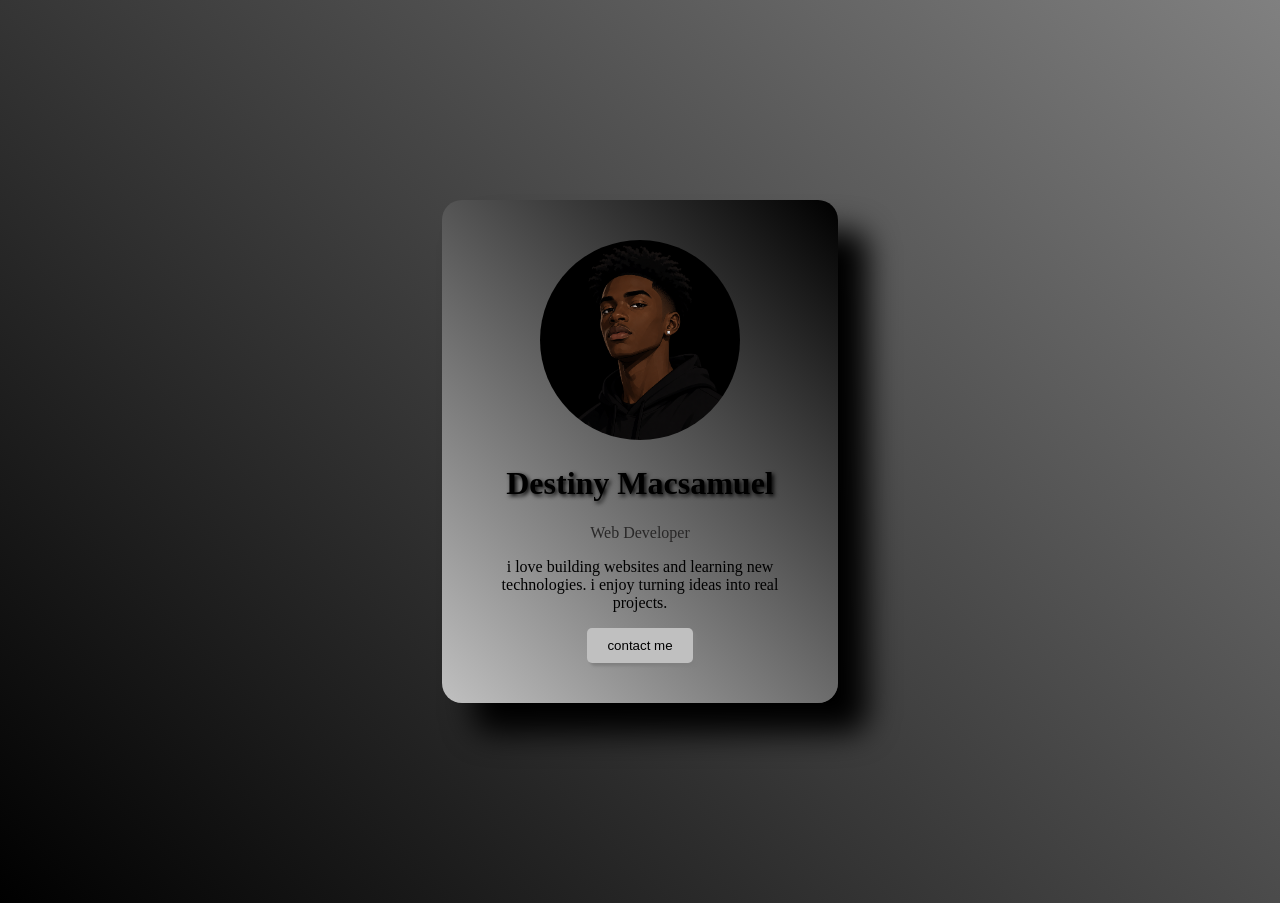
<file: ass.html>
<!DOCTYPE html>
<html lang="en">
<head>
    <meta charset="UTF-8">
    <meta name="viewport" content="width=device-width, initial-scale=1.0">
    <title>Document</title>
    <style>
        div:hover {
            transform: scale(1.05);
            transition: transform 0.3s ease-in-out;
            box-shadow: 10px 10px 20px black;
        }
        img:hover {
            transform: scale(1.05);
            transition: transform 0.3s ease-in-out;
            box-shadow: 5px 5px 10px grey;
        }
        button {
            background: silver;
            color: black;
            border: none;
            padding: 10px 20px;
            cursor: pointer;
            box-shadow: 3px 3px 3px grey;
            border-radius: 5px;
        }
        button:hover {
            background-color: black;
            color: silver;
        }   
        h1{
            text-shadow: 2px 2px 4px black;
        }
    </style>
</head>
<body style="background: linear-gradient(45deg, black, grey); background-size: cover;">
    <div style="text-align: center; background: linear-gradient(45deg, silver, black); padding: 40px; margin: 200px; width: 25%; margin-left: auto; margin-right: auto; box-shadow: 30px 30px 30px black; border-radius: 20px; background-position: fixed;">
        <img src="images/profile.PNG" alt="profile picture" width="200" height="200" style="border-radius: 50%;">
        <h1>Destiny Macsamuel</h1>
        <p style="color: rgb(41, 40, 40);">Web Developer</p>
        <p>i love building websites and learning new technologies. i enjoy turning ideas into real projects.</p>
        <button>contact me</button>

    </div>
</body>
</html>
</file>
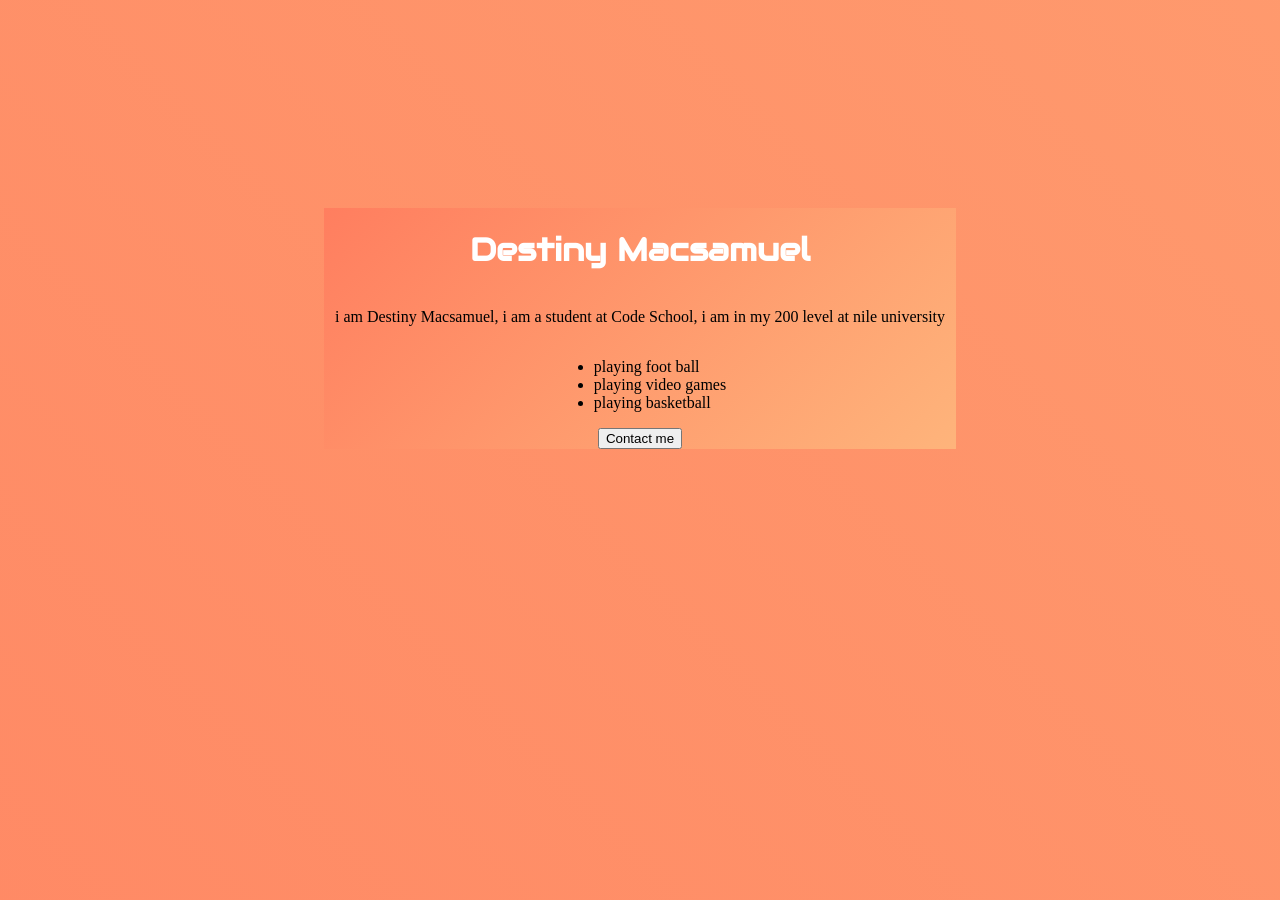
<file: ass2.html>
<!DOCTYPE html>
<html lang="en">
<head>
    <meta charset="UTF-8">
    <meta name="viewport" content="width=device-width, initial-scale=1.0">
    <title>Document</title>
    <link rel="stylesheet" href="ass2.css">
    <link rel="preconnect" href="https://fonts.googleapis.com">
<link rel="preconnect" href="https://fonts.gstatic.com" crossorigin>
<link href="https://fonts.googleapis.com/css2?family=Audiowide&display=swap" rel="stylesheet">
</head>
<body>
    <div>
    <h1>Destiny Macsamuel</h1>
    <p>i am Destiny Macsamuel, i am a student at Code School, i am in my 200 level at nile university</p>
    <ul>
        <li>playing foot ball</li>
        <li>playing video games</li>
        <li>playing basketball</li>
    </ul>
    <button>Contact me</button>
</div>
</body>
</html>
</file>
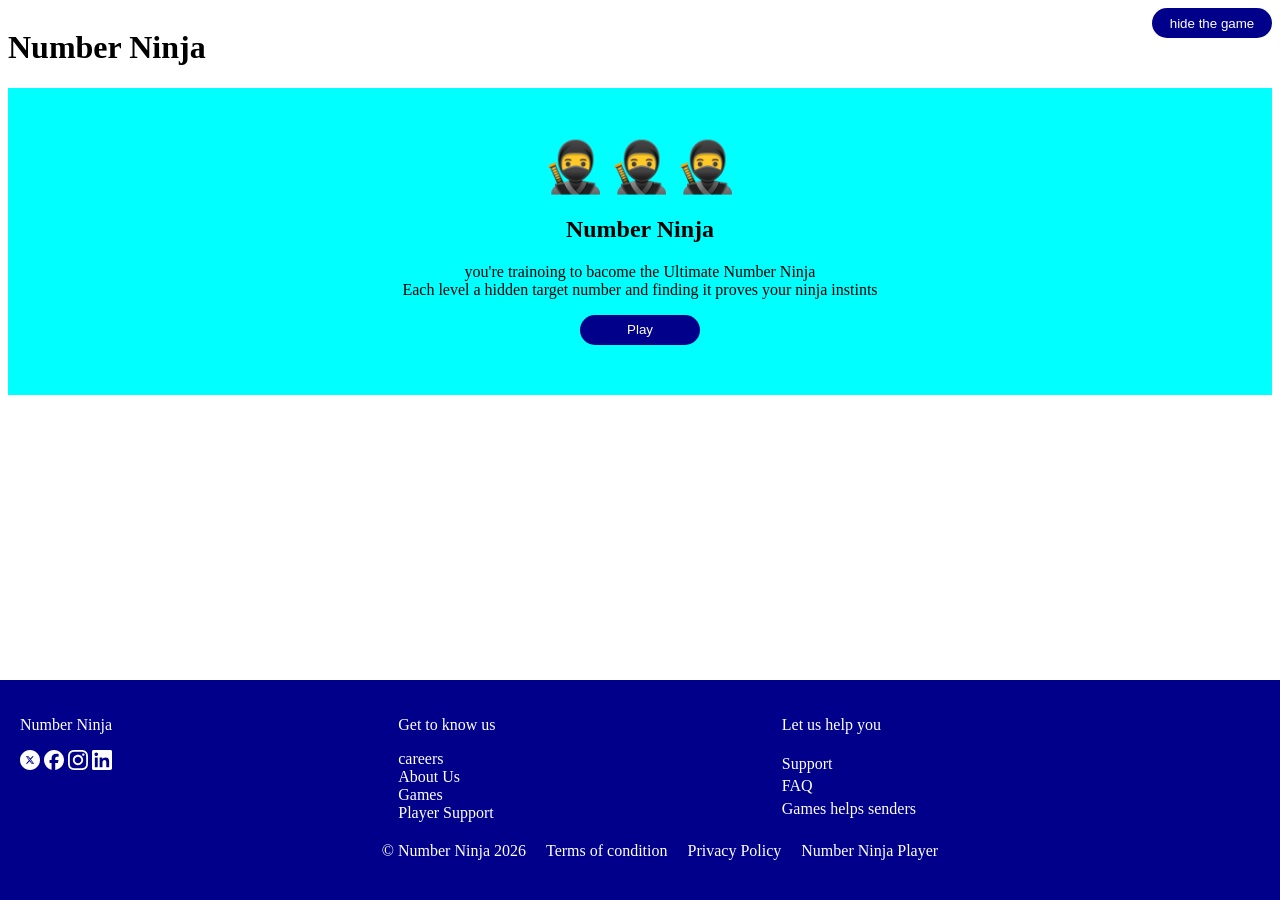
<file: ass3.html>
<!DOCTYPE html>
<html lang="en">
<head>
    <meta charset="UTF-8">
    <meta name="viewport" content="width=device-width, initial-scale=1.0">
    <title>Document</title>
    <style>
        header{
            display: flex;
            justify-content: space-between;
            position: sticky;
            top: 0;
        }
        button{
            background-color: darkblue;
            color: white;
            width: 120px;
            height: 30px;
            border-radius: 20px;
            border: none;
        }
        section{
            background-color: aqua;
            text-align: center;
            padding: 50px;
        }
        a{
            color: white;
            text-decoration: none;
        }
        span{
            font-size: 50px;
        }
        #footer-content{
        width: 70%;
        display: flex;
        justify-content: space-between;
       }
       #copy{
        display: flex;
        justify-content: center;
        gap: 20px;
        padding: 20px;
       }
       .it{
        display: grid;
       }
       footer{
        background-color: darkblue;
        color: white;
        padding: 20px;
  position: fixed;
  bottom: 0;
  left: 0;
  width: 100%;
  z-index: 1000;

       }
       footer a{
        color: white;
        text-decoration: none;
       }
       svg{
        width: 20px;
        height: 20px;
       }
    </style>
</head>
<body>
    <header>
        <div>
            <h1>Number Ninja</h1>
        </div>
        <div>
            <button>hide the game</button>
        </div>
    </header>
    <section>
        <div id="button">
            <span>🥷</span>
            <span>🥷</span>
            <span>🥷</span>
            <h1>Number Ninja</h1>
            <p>you're trainoing to bacome the Ultimate Number Ninja <br> Each level a hidden target number and finding it proves your ninja instints</p>
            <button><a href="game.html">Play</a></button>
        </div>
    </section>
     <footer>
        <div id="footer-content">
            <div>
                <p>Number Ninja</p>
                <a href=""><svg xmlns="http://www.w3.org/2000/svg" shape-rendering="geometricPrecision" text-rendering="geometricPrecision" image-rendering="optimizeQuality" fill-rule="evenodd" clip-rule="evenodd" viewBox="0 0 512 512"><path fill="#fff" d="M256 0c141.384 0 256 114.616 256 256 0 141.384-114.616 256-256 256C114.616 512 0 397.384 0 256 0 114.616 114.616 0 256 0zm62.64 157.549h33.401l-72.974 83.407 85.85 113.495h-67.222l-52.645-68.837-60.244 68.837h-33.422l78.051-89.212-82.352-107.69h68.924l47.59 62.916 55.043-62.916zm-11.724 176.908h18.509L205.95 176.494h-19.861l120.827 157.963z"/></svg></a>
                <a href=""><svg xmlns="http://www.w3.org/2000/svg" shape-rendering="geometricPrecision" text-rendering="geometricPrecision" image-rendering="optimizeQuality" fill-rule="evenodd" clip-rule="evenodd" viewBox="0 0 512 510.125"><path fill="#fff" fill-rule="nonzero" d="M512 256C512 114.615 397.385 0 256 0S0 114.615 0 256c0 120.059 82.652 220.797 194.157 248.461V334.229h-52.79V256h52.79v-33.709c0-87.134 39.432-127.521 124.977-127.521 16.218 0 44.202 3.18 55.651 6.36v70.916c-6.042-.635-16.537-.954-29.575-.954-41.977 0-58.196 15.901-58.196 57.241V256h83.619l-14.365 78.229h-69.254v175.896C413.771 494.815 512 386.885 512 256z"/></svg></a>
                <a href=""><svg xmlns="http://www.w3.org/2000/svg" shape-rendering="geometricPrecision" text-rendering="geometricPrecision" image-rendering="optimizeQuality" fill-rule="evenodd" clip-rule="evenodd" viewBox="0 0 512 512"><path fill="#fff" fill-rule="nonzero" d="M170.663 256.157c-.083-47.121 38.055-85.4 85.167-85.483 47.121-.092 85.407 38.03 85.499 85.16.091 47.129-38.047 85.4-85.176 85.492-47.112.09-85.399-38.039-85.49-85.169zm-46.108.091c.141 72.602 59.106 131.327 131.69 131.186 72.592-.141 131.35-59.09 131.209-131.692-.141-72.577-59.114-131.335-131.715-131.194-72.585.141-131.325 59.115-131.184 131.7zm237.104-137.091c.033 16.953 13.817 30.681 30.772 30.648 16.961-.033 30.689-13.811 30.664-30.764-.033-16.954-13.818-30.69-30.78-30.657-16.962.033-30.689 13.818-30.656 30.773zm-208.696 345.4c-24.958-1.087-38.511-5.234-47.543-8.709-11.961-4.629-20.496-10.178-29.479-19.094-8.966-8.95-14.532-17.46-19.202-29.397-3.508-9.032-7.73-22.569-8.9-47.527-1.269-26.982-1.559-35.077-1.683-103.432-.133-68.339.116-76.434 1.294-103.441 1.069-24.942 5.242-38.512 8.709-47.536 4.628-11.977 10.161-20.496 19.094-29.479 8.949-8.982 17.459-14.532 29.403-19.202 9.025-3.525 22.561-7.714 47.511-8.9 26.998-1.277 35.085-1.551 103.423-1.684 68.353-.132 76.448.108 103.456 1.295 24.94 1.086 38.51 5.217 47.527 8.709 11.968 4.628 20.503 10.144 29.478 19.094 8.974 8.95 14.54 17.443 19.21 29.412 3.524 9 7.714 22.553 8.892 47.494 1.285 26.999 1.576 35.095 1.7 103.433.132 68.355-.117 76.451-1.302 103.441-1.087 24.958-5.226 38.52-8.709 47.561-4.629 11.952-10.161 20.487-19.103 29.471-8.941 8.949-17.451 14.531-29.403 19.201-9.009 3.517-22.561 7.714-47.494 8.9-26.998 1.269-35.086 1.559-103.448 1.684-68.338.132-76.424-.125-103.431-1.294zM149.977 1.773c-27.239 1.285-45.843 5.648-62.101 12.018-16.829 6.561-31.095 15.354-45.286 29.604C28.381 57.653 19.655 71.944 13.144 88.79c-6.303 16.299-10.575 34.912-11.778 62.168C.172 178.264-.102 186.973.031 256.489c.133 69.508.439 78.234 1.741 105.547 1.302 27.231 5.649 45.828 12.019 62.093 6.569 16.83 15.353 31.088 29.611 45.288 14.25 14.201 28.55 22.918 45.404 29.438 16.282 6.295 34.902 10.583 62.15 11.778 27.305 1.203 36.022 1.468 105.521 1.335 69.532-.132 78.25-.439 105.555-1.733 27.239-1.303 45.826-5.665 62.1-12.019 16.829-6.586 31.095-15.353 45.288-29.611 14.191-14.251 22.917-28.55 29.428-45.405 6.304-16.282 10.592-34.903 11.777-62.134 1.195-27.322 1.478-36.048 1.344-105.556-.133-69.516-.447-78.225-1.741-105.523-1.294-27.255-5.657-45.844-12.019-62.118-6.577-16.829-15.352-31.079-29.602-45.287-14.25-14.192-28.55-22.935-45.404-29.429-16.29-6.305-34.903-10.601-62.15-11.779C333.747.164 325.03-.102 255.506.031c-69.507.133-78.224.431-105.529 1.742z"/></svg></a>
                <a href=""><svg xmlns="http://www.w3.org/2000/svg" shape-rendering="geometricPrecision" text-rendering="geometricPrecision" image-rendering="optimizeQuality" fill-rule="evenodd" clip-rule="evenodd" viewBox="0 0 512 512"><path fill="#fff" d="M474.919 0H38.592C17.72 0 0 16.504 0 36.841V475.14C0 495.496 11.629 512 32.492 512h436.327C489.718 512 512 495.496 512 475.14V36.841C512 16.504 495.809 0 474.919 0zM195.043 195.043h68.928v35.136h.755c10.505-18.945 41.541-38.177 79.921-38.177 73.655 0 94.214 39.108 94.214 111.538v135.321h-73.148V316.883c0-32.427-12.947-60.883-43.227-60.883-36.768 0-54.295 24.889-54.295 65.758v117.103h-73.148V195.043zM73.139 438.861h73.148V195.043H73.139v243.818zm82.289-329.148c0 25.258-20.457 45.715-45.715 45.715-25.258 0-45.715-20.457-45.715-45.715 0-25.258 20.457-45.715 45.715-45.715 25.258 0 45.715 20.457 45.715 45.715z"/></svg></a>
            </div>
            <div class="it">
                <p>Get to know us</p>
                <a href="">careers</a>
                <a href="">About Us</a>
                <a href="">Games</a>
                <a href="">Player Support</a>
            </div>
            <div class="it">
                <p>Let us help you</p>
                <a href="">Support</a>
                <a href="">FAQ</a>
                <a href="">Games helps senders</a>
            </div>
        </div>
        <div id="copy">
            <div>&copy; Number Ninja 2026</div>
            <div>Terms of condition</div>
            <div>Privacy Policy </div>
            <div>Number Ninja Player</div>
        </div>
    </footer>
</body>
</html>
</file>
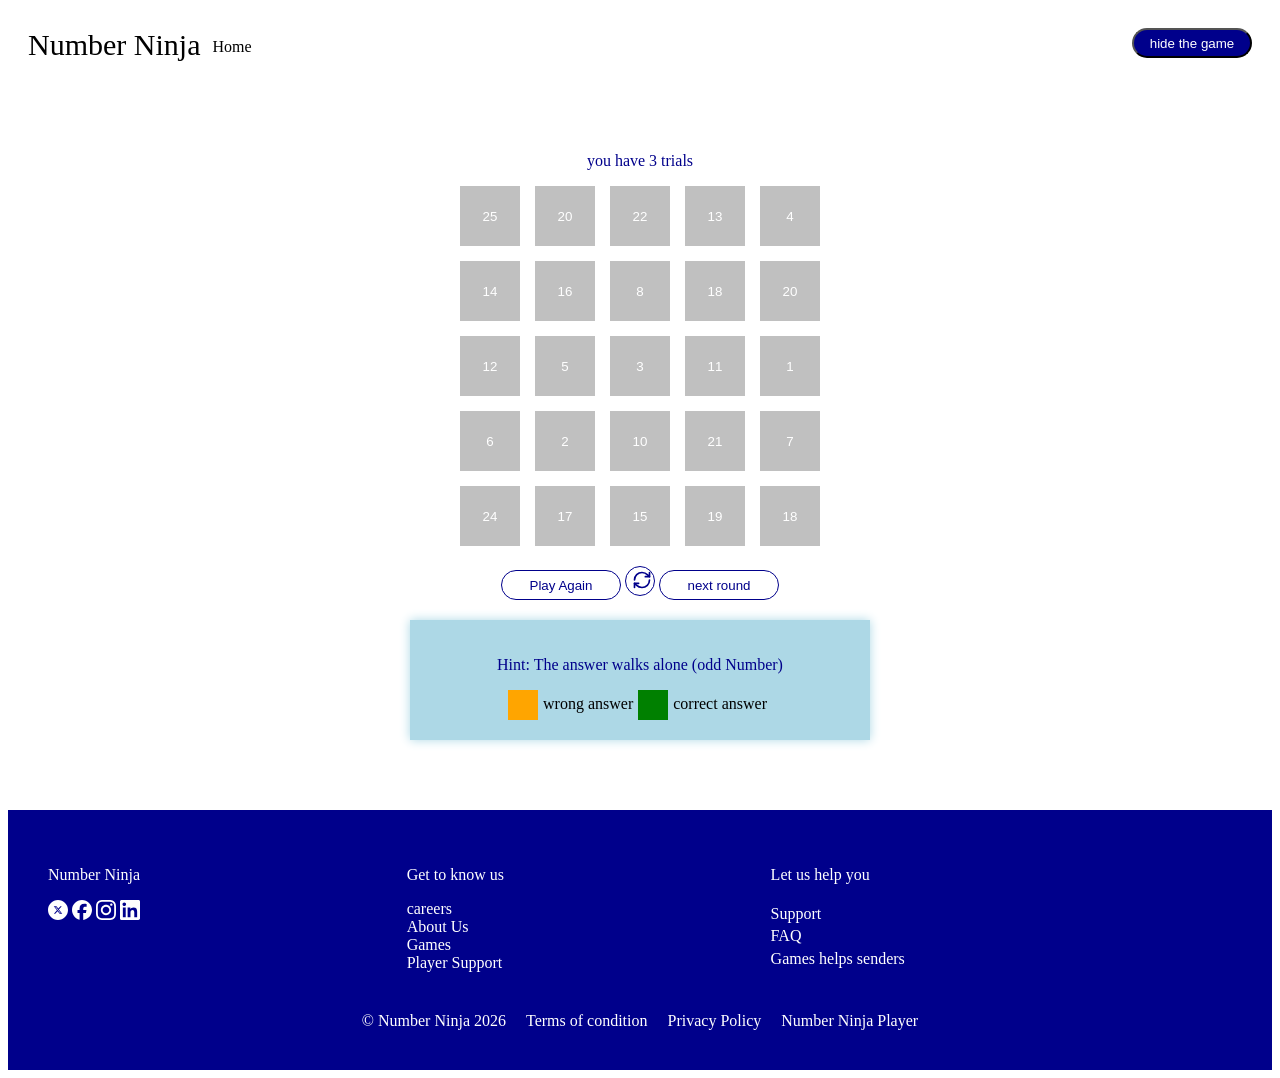
<file: game.html>
<!DOCTYPE html>
<html lang="en">
<head>
    <meta charset="UTF-8">
    <meta name="viewport" content="width=device-width, initial-scale=1.0">
    <title>Document</title>
    <style>
        header{
            display: flex;
            justify-content: space-between;
            position: sticky;
            top: 0;
            background-color: rgb(255, 255, 255);
            padding: 20px;
        }
        header button{
            background-color: darkblue;
            color: white;
            width: 120px;
            height: 30px;
            border-radius: 20px;
        }
        #logo{
            display: flex;
        }
        a{
            color: black;
            text-decoration: none;
        }
        #buttons{
            display: grid;

            grid-template-columns: repeat(5, 60px);
            gap: 15px;        justify-content: center;
        
        }
        #buttons button{
            color: white;
            background-color: silver;
            text-align: center;
            height: 60px;
            border: none;
    
        }
        #buttons button:hover{
            background-color: black;
        }
       section{
        width: 500px;

    margin: 0 auto;

    text-align: center;
    color: darkblue;
    padding: 50px;
       }
       section #button button{
        background-color: white;
        color: darkblue;
        width: 120px;
        height: 30px;
        border-radius: 20px;
        border: 1px solid darkblue;
       }
       #name{
        font-size: 30px;
        text-decoration: solid;
       }
       #logo-link{
        padding: 10px;
       }
       #logo{
        gap: 2px;
       }
       #hint{
        text-align: center;
        box-shadow: 0px 0px 10px 0px lightblue;
        padding: 20px;
        margin: 20px;
        background-color: rgb(173, 216, 230, 1.0);
       }
       #answercolor{
        display: flex;
        justify-content: space-between;
        justify-content: center;
       }
       .color{
        display: flex;
       }
       .text{
        padding: 5px;
        color: black;
       }
       #footer-content{
        width: 70%;
        display: flex;
        justify-content: space-between;
        padding: 20px;
       }
       #copy{
        display: flex;
        justify-content: center;
        gap: 20px;
        padding: 20px;
       }
       .it{
        display: grid;
       }
       footer{
        background-color: darkblue;
        color: white;
        padding: 20px;
 
}
        
       
       footer a{
        color: white;
        text-decoration: none;
       }
       svg{
        width: 20px;
        height: 20px;
       }
    </style>
</head>
<body>
    <header>
        <div id="logo">
            <div id="name">Number Ninja</div>
            <div id="logo-link"><a href="ass3.html">Home</a></div>
        </div>
        <div>
            <button>hide the game</button>
        </div>
    </header>
    <section>
        <p>you have 3 trials</p>
        <div id="buttons">
            <button id="itam1">25</button>
            <button id="itam2">20</button>
            <button id="itam3">22</button>
            <button id="itam4">13</button>
            <button id="itam5">4</button>
            <button id="itam6">14</button>
            <button id="itam7">16</button>
            <button id="itam8">8</button>
            <button id="itam9">18</button>
            <button id="itam10">20</button>
            <button id="itam11">12</button>
            <button id="itam12">5</button>
            <button id="itam13">3</button>
            <button id="itam14">11</button>
            <button id="itam15">1</button>
            <button id="itam16">6</button>
            <button id="itam17">2</button>
            <button id="itam18">10</button>
            <button id="itam19">21</button>
            <button id="itam20">7</button>
            <button id="itam21">24</button>
            <button id="itam22" onclick="alert('this is the correct number')">17</button>
            <button id="itam23">15</button>
            <button id="itam24">19</button>
            <button id="itam25">18</button>
        </div>
        <div id="button">
            <button>Play Again</button>
            <button type="reset" style="width: 30px; border-radius: 50%; height: 30px; margin-top: 20px;"><svg xmlns="http://www.w3.org/2000/svg" width="15" height="15" viewBox="0 0 24 24" fill="none" stroke="currentColor" stroke-width="2" stroke-linecap="round" stroke-linejoin="round" class="lucide lucide-refresh-cw"><path d="M3 12a9 9 0 0 1 9-9 9.75 9.75 0 0 1 6.74 2.74L21 8"/><path d="M21 3v5h-5"/><path d="M21 12a9 9 0 0 1-9 9 9.75 9.75 0 0 1-6.74-2.74L3 16"/><path d="M8 16H3v5"/></svg></button>
            <button>next round</button>
        </div>
        <div id="hint">
            <p>Hint: The answer walks alone (odd Number)</p>
            <div id="answercolor">
                <span class="color">
                        <div style="background-color: orange; height: 30px; width: 30px;"></div>
                        <span class="text">
                        wrong answer
                        </span>
                </span>
                <span class="color">
                    <span style="background-color: green; height: 30px; width: 30px;"></span>
                    <span class="text">
                    correct answer
                    </span>
                </span>
            </div>
        </div>
    </section>
    <footer>
        <div id="footer-content">
            <div>
                <p>Number Ninja</p>
                <a href=""><svg xmlns="http://www.w3.org/2000/svg" shape-rendering="geometricPrecision" text-rendering="geometricPrecision" image-rendering="optimizeQuality" fill-rule="evenodd" clip-rule="evenodd" viewBox="0 0 512 512"><path fill="#fff" d="M256 0c141.384 0 256 114.616 256 256 0 141.384-114.616 256-256 256C114.616 512 0 397.384 0 256 0 114.616 114.616 0 256 0zm62.64 157.549h33.401l-72.974 83.407 85.85 113.495h-67.222l-52.645-68.837-60.244 68.837h-33.422l78.051-89.212-82.352-107.69h68.924l47.59 62.916 55.043-62.916zm-11.724 176.908h18.509L205.95 176.494h-19.861l120.827 157.963z"/></svg></a>
                <a href=""><svg xmlns="http://www.w3.org/2000/svg" shape-rendering="geometricPrecision" text-rendering="geometricPrecision" image-rendering="optimizeQuality" fill-rule="evenodd" clip-rule="evenodd" viewBox="0 0 512 510.125"><path fill="#fff" fill-rule="nonzero" d="M512 256C512 114.615 397.385 0 256 0S0 114.615 0 256c0 120.059 82.652 220.797 194.157 248.461V334.229h-52.79V256h52.79v-33.709c0-87.134 39.432-127.521 124.977-127.521 16.218 0 44.202 3.18 55.651 6.36v70.916c-6.042-.635-16.537-.954-29.575-.954-41.977 0-58.196 15.901-58.196 57.241V256h83.619l-14.365 78.229h-69.254v175.896C413.771 494.815 512 386.885 512 256z"/></svg></a>
                <a href=""><svg xmlns="http://www.w3.org/2000/svg" shape-rendering="geometricPrecision" text-rendering="geometricPrecision" image-rendering="optimizeQuality" fill-rule="evenodd" clip-rule="evenodd" viewBox="0 0 512 512"><path fill="#fff" fill-rule="nonzero" d="M170.663 256.157c-.083-47.121 38.055-85.4 85.167-85.483 47.121-.092 85.407 38.03 85.499 85.16.091 47.129-38.047 85.4-85.176 85.492-47.112.09-85.399-38.039-85.49-85.169zm-46.108.091c.141 72.602 59.106 131.327 131.69 131.186 72.592-.141 131.35-59.09 131.209-131.692-.141-72.577-59.114-131.335-131.715-131.194-72.585.141-131.325 59.115-131.184 131.7zm237.104-137.091c.033 16.953 13.817 30.681 30.772 30.648 16.961-.033 30.689-13.811 30.664-30.764-.033-16.954-13.818-30.69-30.78-30.657-16.962.033-30.689 13.818-30.656 30.773zm-208.696 345.4c-24.958-1.087-38.511-5.234-47.543-8.709-11.961-4.629-20.496-10.178-29.479-19.094-8.966-8.95-14.532-17.46-19.202-29.397-3.508-9.032-7.73-22.569-8.9-47.527-1.269-26.982-1.559-35.077-1.683-103.432-.133-68.339.116-76.434 1.294-103.441 1.069-24.942 5.242-38.512 8.709-47.536 4.628-11.977 10.161-20.496 19.094-29.479 8.949-8.982 17.459-14.532 29.403-19.202 9.025-3.525 22.561-7.714 47.511-8.9 26.998-1.277 35.085-1.551 103.423-1.684 68.353-.132 76.448.108 103.456 1.295 24.94 1.086 38.51 5.217 47.527 8.709 11.968 4.628 20.503 10.144 29.478 19.094 8.974 8.95 14.54 17.443 19.21 29.412 3.524 9 7.714 22.553 8.892 47.494 1.285 26.999 1.576 35.095 1.7 103.433.132 68.355-.117 76.451-1.302 103.441-1.087 24.958-5.226 38.52-8.709 47.561-4.629 11.952-10.161 20.487-19.103 29.471-8.941 8.949-17.451 14.531-29.403 19.201-9.009 3.517-22.561 7.714-47.494 8.9-26.998 1.269-35.086 1.559-103.448 1.684-68.338.132-76.424-.125-103.431-1.294zM149.977 1.773c-27.239 1.285-45.843 5.648-62.101 12.018-16.829 6.561-31.095 15.354-45.286 29.604C28.381 57.653 19.655 71.944 13.144 88.79c-6.303 16.299-10.575 34.912-11.778 62.168C.172 178.264-.102 186.973.031 256.489c.133 69.508.439 78.234 1.741 105.547 1.302 27.231 5.649 45.828 12.019 62.093 6.569 16.83 15.353 31.088 29.611 45.288 14.25 14.201 28.55 22.918 45.404 29.438 16.282 6.295 34.902 10.583 62.15 11.778 27.305 1.203 36.022 1.468 105.521 1.335 69.532-.132 78.25-.439 105.555-1.733 27.239-1.303 45.826-5.665 62.1-12.019 16.829-6.586 31.095-15.353 45.288-29.611 14.191-14.251 22.917-28.55 29.428-45.405 6.304-16.282 10.592-34.903 11.777-62.134 1.195-27.322 1.478-36.048 1.344-105.556-.133-69.516-.447-78.225-1.741-105.523-1.294-27.255-5.657-45.844-12.019-62.118-6.577-16.829-15.352-31.079-29.602-45.287-14.25-14.192-28.55-22.935-45.404-29.429-16.29-6.305-34.903-10.601-62.15-11.779C333.747.164 325.03-.102 255.506.031c-69.507.133-78.224.431-105.529 1.742z"/></svg></a>
                <a href=""><svg xmlns="http://www.w3.org/2000/svg" shape-rendering="geometricPrecision" text-rendering="geometricPrecision" image-rendering="optimizeQuality" fill-rule="evenodd" clip-rule="evenodd" viewBox="0 0 512 512"><path fill="#fff" d="M474.919 0H38.592C17.72 0 0 16.504 0 36.841V475.14C0 495.496 11.629 512 32.492 512h436.327C489.718 512 512 495.496 512 475.14V36.841C512 16.504 495.809 0 474.919 0zM195.043 195.043h68.928v35.136h.755c10.505-18.945 41.541-38.177 79.921-38.177 73.655 0 94.214 39.108 94.214 111.538v135.321h-73.148V316.883c0-32.427-12.947-60.883-43.227-60.883-36.768 0-54.295 24.889-54.295 65.758v117.103h-73.148V195.043zM73.139 438.861h73.148V195.043H73.139v243.818zm82.289-329.148c0 25.258-20.457 45.715-45.715 45.715-25.258 0-45.715-20.457-45.715-45.715 0-25.258 20.457-45.715 45.715-45.715 25.258 0 45.715 20.457 45.715 45.715z"/></svg></a>
            </div>
            <div class="it">
                <p>Get to know us</p>
                <a href="">careers</a>
                <a href="">About Us</a>
                <a href="">Games</a>
                <a href="">Player Support</a>
            </div>
            <div class="it">
                <p>Let us help you</p>
                <a href="">Support</a>
                <a href="">FAQ</a>
                <a href="">Games helps senders</a>
            </div>
        </div>
        <div id="copy">
            <div>&copy; Number Ninja 2026</div>
            <div>Terms of condition</div>
            <div>Privacy Policy </div>
            <div>Number Ninja Player</div>
        </div>
    </footer>
</body>
</html>
</file>
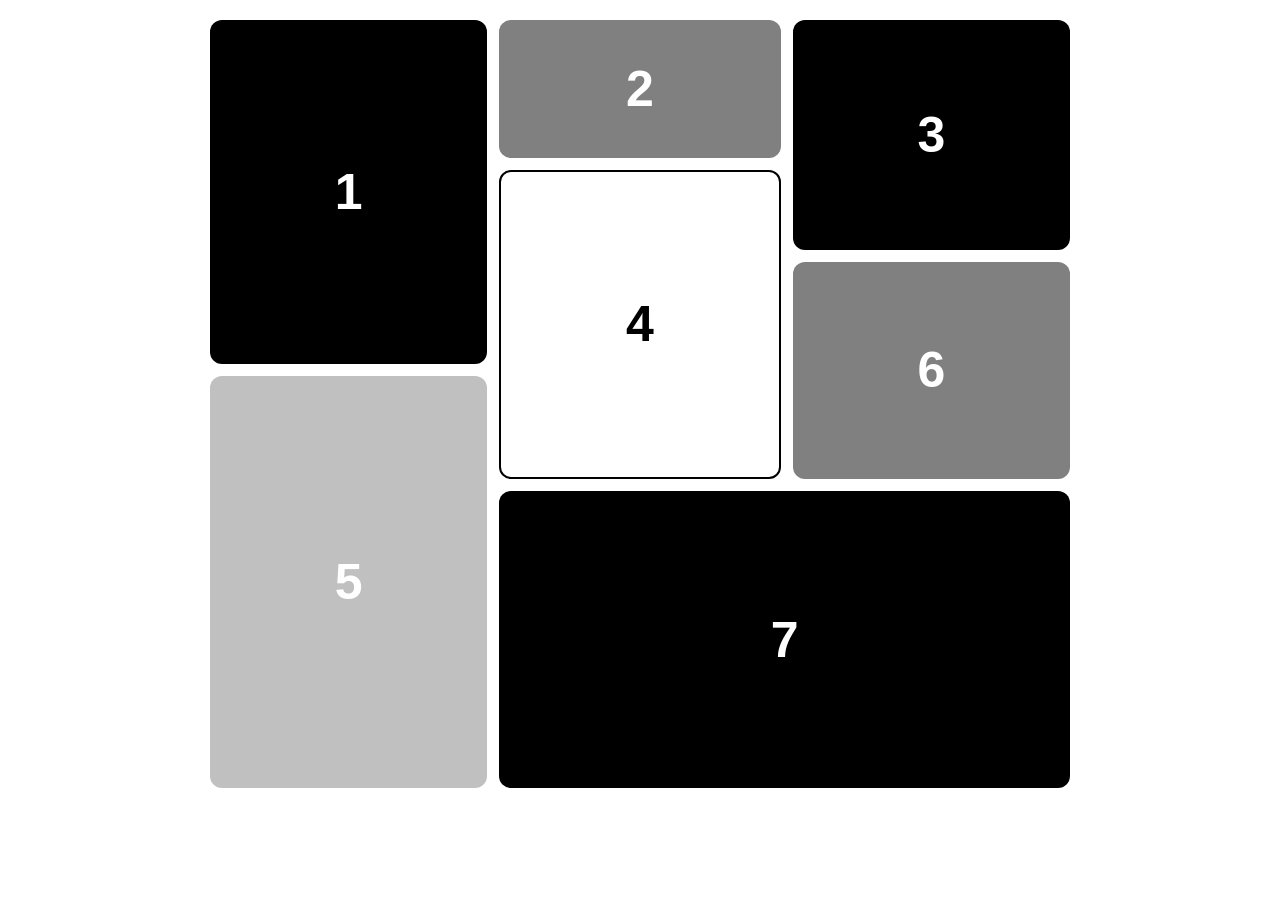
<file: grid.html>
<!DOCTYPE html>
<html lang="en">
<head>
    <meta charset="UTF-8">
    <meta name="viewport" content="width=device-width, initial-scale=1.0">
    <title>Document</title>
    <style>
       * {
    margin: 0;
    padding: 0;
    box-sizing: border-box;
}

body {
    min-height: 100vh;
    display: flex;
    justify-content: center;
    align-items: center;
    background-color: white;
}

.grid-container {
    width: 90%;
    max-width: 900px;
    height: 900px;

    display: grid;

    grid-template-columns: auto auto auto;
    grid-template-rows: auto auto auto auto auto auto auto auto;

    gap: 12px;
    padding: 20px;
}


.box {
    display: flex;
    justify-content: center;
    align-items: center;

    border-radius: 12px;

    color: white;
    font-family: Arial, sans-serif;
    font-size: 50px;
    font-weight: bold;
}


.box1 {
    background-color: black;
    grid-column: 1;
    grid-row: 1 / 4;
}


.box2 {
    background-color: grey;
    grid-column: 2;
    grid-row: 1 / 2;
}


.box3 {
    background-color: black;
    grid-column: 3;
    grid-row: 1 / 3;
}


.box4 {
    background-color: white;
    color: black;
    grid-column: 2;
    grid-row: 2 / 5;
    border: 2px solid black;
}


.box5 {
    background-color: silver;
    grid-column: 1;
    grid-row: 4 / 8;
}


.box6 {
    background-color: grey;
    grid-column: 3;
    grid-row: 3 / 5;
}


.box7 {
    background-color: black;
    grid-column: 2 / 4;
    grid-row: 5 / 8;
}
    </style>
</head>
<body>
   
    <div class="grid-container">

        <div class="box box1">1</div>

        <div class="box box2">2</div>

        <div class="box box3">3</div>

        <div class="box box4">4</div>

        <div class="box box5">5</div>

        <div class="box box6">6</div>

        <div class="box box7">7</div>

    </div>
</body>
</html>
</file>
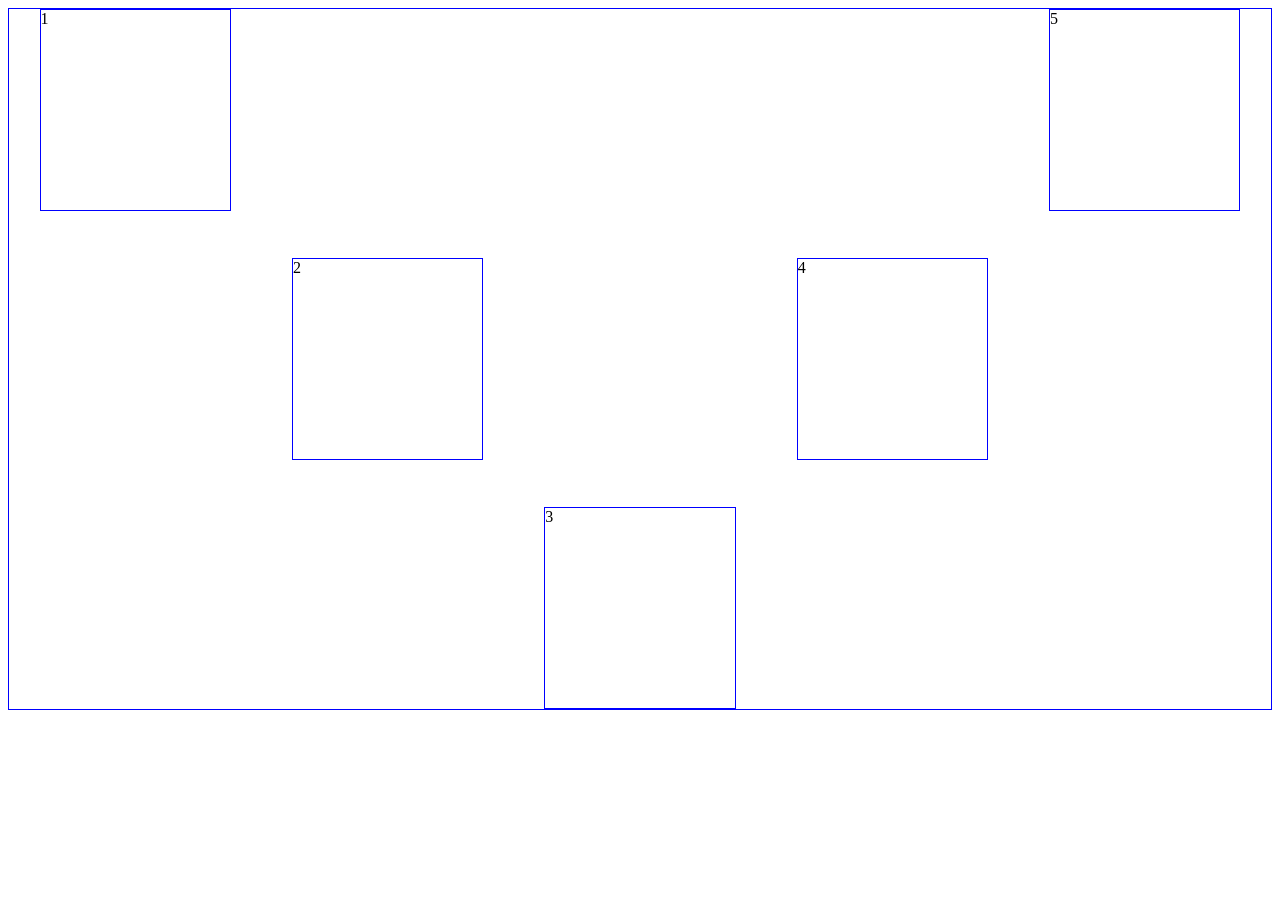
<file: hephzy.html>
<!DOCTYPE html>
<html lang="en">
<head>
    <meta charset="UTF-8">
    <meta name="viewport" content="width=, initial-scale=1.0">
    <title>Document</title>
    <style>
        body{
            display: flex;
            justify-content: space-around;
            align-items: center;
            border: 1px solid blue;
            min-height: 700px;
            flex-wrap: wrap;
            
        }
       
        div{
             width: 15%;
             height: 200px;
            border: 1px solid blue;
        }
        .child1{
            align-self: self-start; 
        }
        .child3{
            align-self: self-end;
        }
       .child5{
            align-self: self-start;
        }
    </style>
</head>
<body>
    
        <div class="child1">1</div>
        <div class="child2">2</div>
        <div class="child3">3</div>
        <div class="child4">4</div>
        <div class="child5">5</div>
        

    
</body>
</html>
</file>
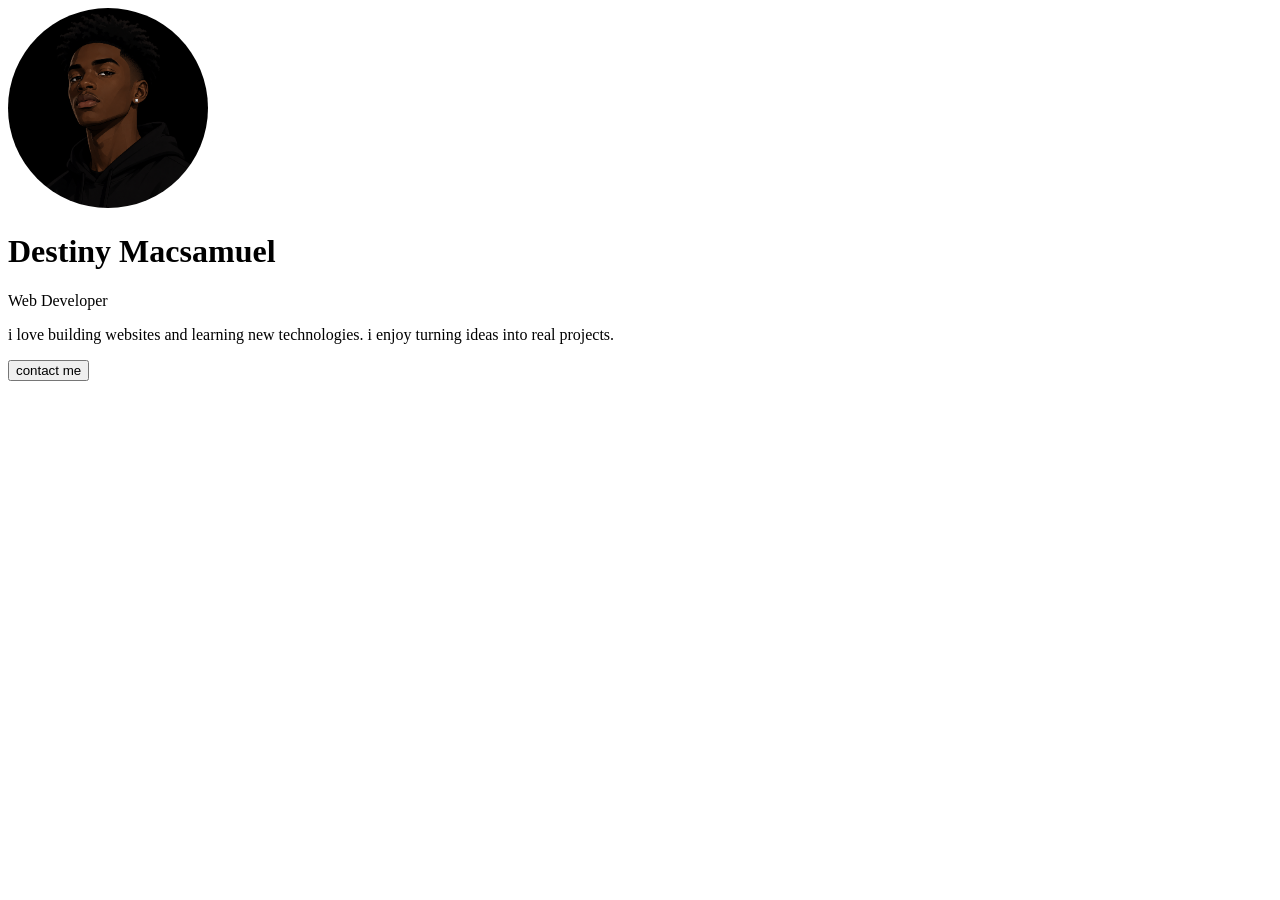
<file: new.html>
<!DOCTYPE html>
<html lang="en">
<head>
    <meta charset="UTF-8">
    <meta name="viewport" content="width=device-width, initial-scale=1.0">
    <title>Document</title>
    
</head>
<style>
    img{
        border-radius: 50%;
    }
</style>
<body>
    <div>
        <img src="images/profile.PNG" alt="profile picture" width="200" height="200">
        <h1>Destiny Macsamuel</h1>
        <p>Web Developer</p>
        <p>i love building websites and learning new technologies. i enjoy turning ideas into real projects.</p>
        <button>contact me</button>

    </div>
</body>
</html>
</file>
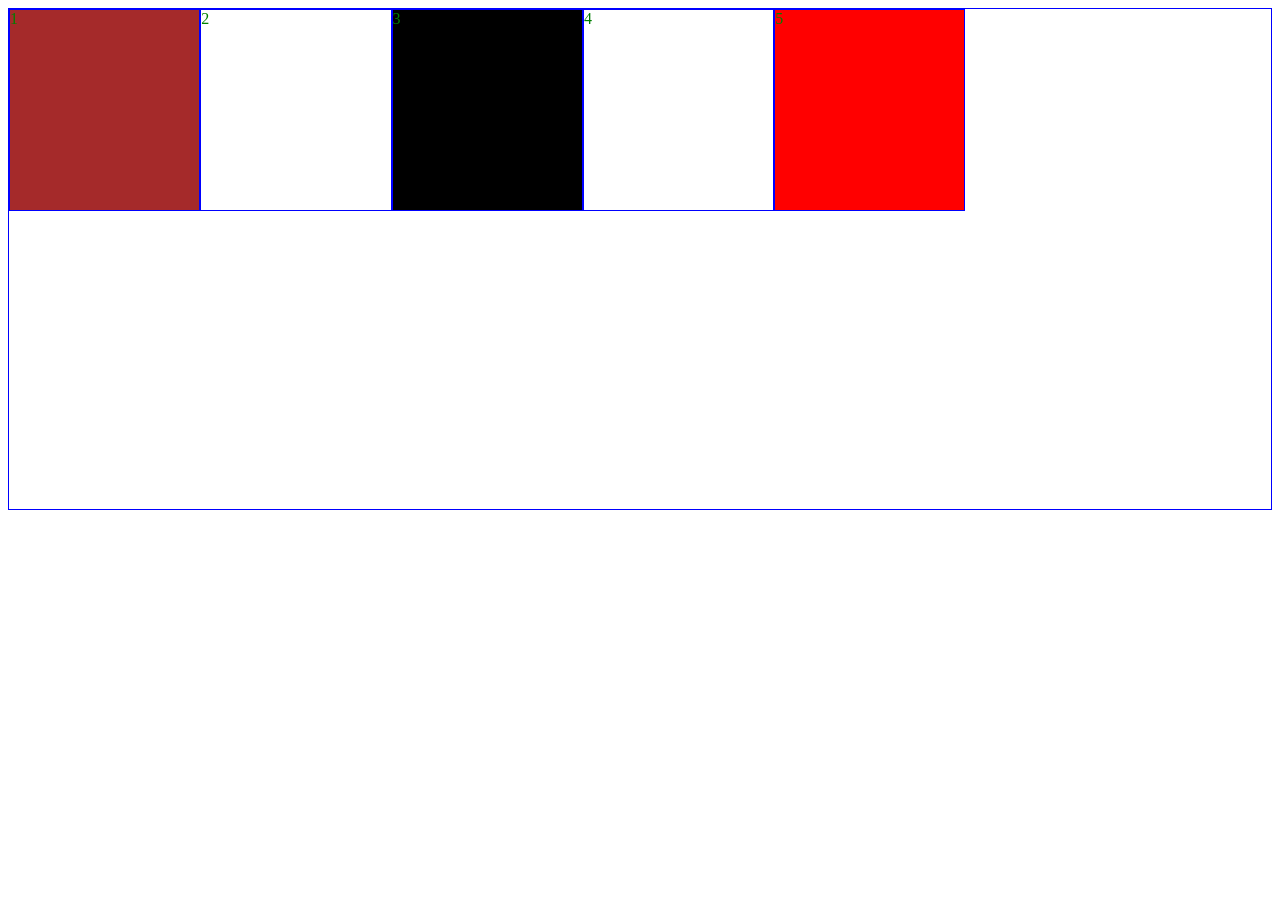
<file: prac.html>
<!DOCTYPE html>
<html lang="en">
<head>
    <meta charset="UTF-8">
    <meta name="viewport" content="width=device-width, initial-scale=1.0">
    <title>Document</title>
    <style>
        body{
            border: 1px solid blue;
            display: flex;
            height: 500px;
            
        }
        div{
            border: 1px solid blue;
            width: 15%;
            height: 200px;
            color: green;
        }
        #items1{
            background-color: brown;
        }
        #items3{
            background-color: black;
        }
        #items5{
            background-color: red;
        }
    </style>
</head>
<body>
    <div id="items1">1</div>
    <div id="items2">2</div>
    <div id="items3">3</div>
    <div id="items4">4</div>
    <div id="items5">5</div>
</body>
</html>
</file>
<file: ass2.css>
div{
    background: linear-gradient( 135deg, #ff7e5f, #feb47b);
    align-items: center;
    display: flex;
    flex-direction: column;
    justify-content: center;
    width: 50%;
    margin: 200px;
}
    button{
        
    }
    body{
        background: linear-gradient( 45deg, #ff7e5f, #feb47b);
        align-items: center;
        display: flex;
        flex-direction: column;
        justify-content: center;
        background-size: 400% 400%;
    }
    h1{
        font-family: 'Audiowide', cursive;
        color: white;
    }
</file>
